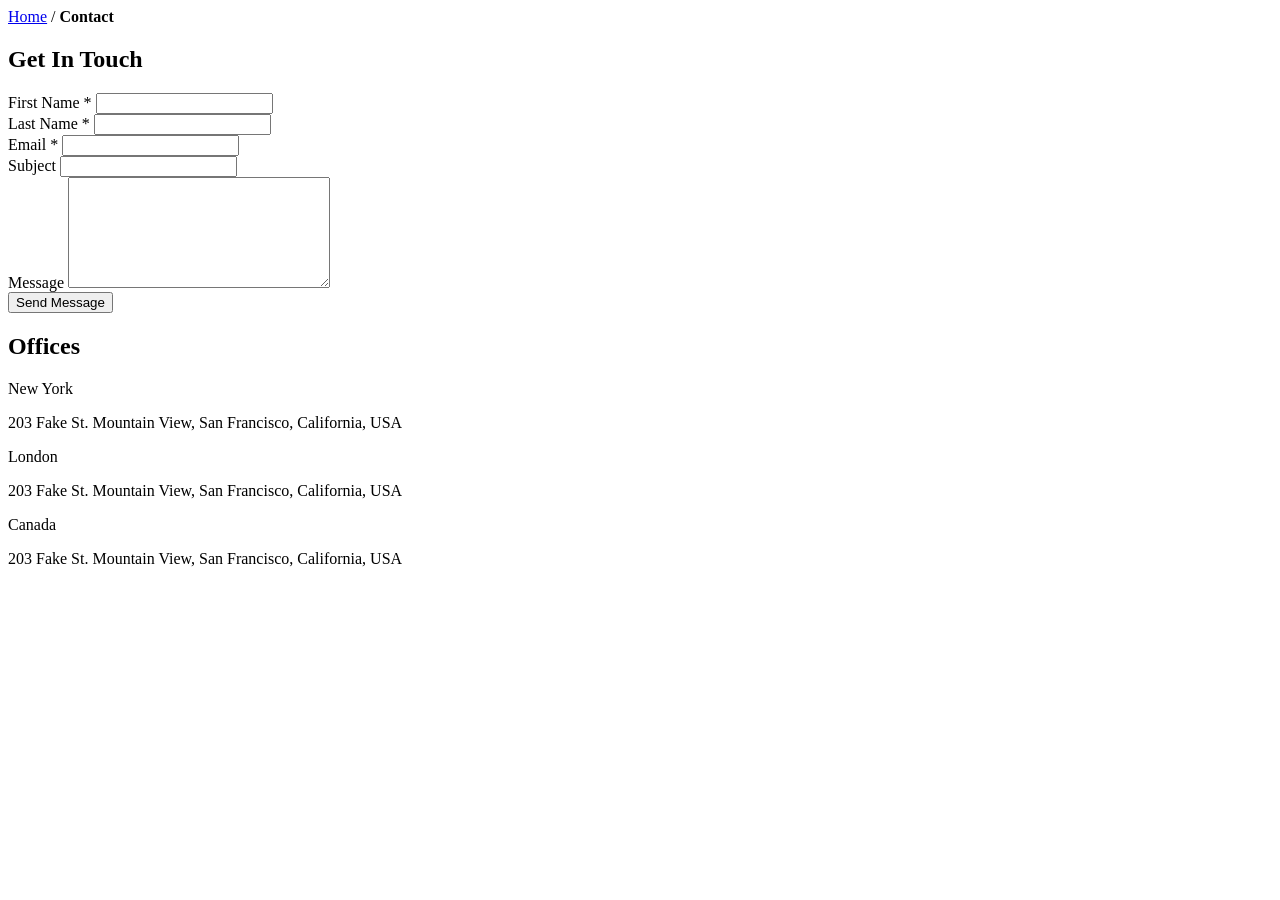
<file: cosmetic/src/main/webapp/WEB-INF/templates/contact.html>
<!DOCTYPE html>
<html lang="en">

<head>
  <title>Pharmative &mdash; Colorlib Template</title>
  <meta charset="utf-8">
  <meta name="viewport" content="width=device-width, initial-scale=1, shrink-to-fit=no">

  <link rel="stylesheet" th:href="@{fonts/icomoon/style.css}">

  <link rel="stylesheet" th:href="@{css/bootstrap.min.css}">
  <link rel="stylesheet" th:href="@{fonts/flaticon/font/flaticon.css}">
  <link rel="stylesheet" th:href="@{css/magnific-popup.css}">
  <link rel="stylesheet" th:href="@{css/jquery-ui.css}">
  <link rel="stylesheet" th:href="@{css/owl.carousel.min.css}">
  <link rel="stylesheet" th:href="@{css/owl.theme.default.min.css}">


  <link rel="stylesheet" th:href="@{css/aos.css}">

  <link rel="stylesheet" th:href="@{css/style.css}">

</head>

<body>

  <div class="site-wrap">

 		<!-- navbar引入 -->
		<div th:replace="navbar::html" ></div>

    <div class="bg-light py-3">
      <div class="container">
        <div class="row">
          <div class="col-md-12 mb-0">
            <a href="index.html">Home</a> <span class="mx-2 mb-0">/</span>
            <strong class="text-black">Contact</strong>
          </div>
        </div>
      </div>
    </div>

    <div class="site-section">
      <div class="container">
        <div class="row">
          <div class="col-md-12">
            <h2 class="h3 mb-5 text-black">Get In Touch</h2>
          </div>
          <div class="col-md-12">
    
            <form action="#" method="post">
    
              <div class="p-3 p-lg-5 border">
                <div class="form-group row">
                  <div class="col-md-6">
                    <label for="c_fname" class="text-black">First Name <span class="text-danger">*</span></label>
                    <input type="text" class="form-control" id="c_fname" name="c_fname">
                  </div>
                  <div class="col-md-6">
                    <label for="c_lname" class="text-black">Last Name <span class="text-danger">*</span></label>
                    <input type="text" class="form-control" id="c_lname" name="c_lname">
                  </div>
                </div>
                <div class="form-group row">
                  <div class="col-md-12">
                    <label for="c_email" class="text-black">Email <span class="text-danger">*</span></label>
                    <input type="email" class="form-control" id="c_email" name="c_email" placeholder="">
                  </div>
                </div>
                <div class="form-group row">
                  <div class="col-md-12">
                    <label for="c_subject" class="text-black">Subject </label>
                    <input type="text" class="form-control" id="c_subject" name="c_subject">
                  </div>
                </div>
    
                <div class="form-group row">
                  <div class="col-md-12">
                    <label for="c_message" class="text-black">Message </label>
                    <textarea name="c_message" id="c_message" cols="30" rows="7" class="form-control"></textarea>
                  </div>
                </div>
                <div class="form-group row">
                  <div class="col-lg-12">
                    <input type="submit" class="btn btn-primary btn-lg btn-block" value="Send Message">
                  </div>
                </div>
              </div>
            </form>
          </div>
          
        </div>
      </div>
    </div>



    <div class="site-section bg-light">
      <div class="container">
        <div class="row">
          <div class="col-12">
            <h2 class="text-black mb-4">Offices</h2>
          </div>
          <div class="col-lg-4">
            <div class="p-4 bg-white mb-3 rounded">
              <span class="d-block text-black h6 text-uppercase">New York</span>
              <p class="mb-0">203 Fake St. Mountain View, San Francisco, California, USA</p>
            </div>
          </div>
          <div class="col-lg-4">
            <div class="p-4 bg-white mb-3 rounded">
              <span class="d-block text-black h6 text-uppercase">London</span>
              <p class="mb-0">203 Fake St. Mountain View, San Francisco, California, USA</p>
            </div>
          </div>
          <div class="col-lg-4">
            <div class="p-4 bg-white mb-3 rounded">
              <span class="d-block text-black h6 text-uppercase">Canada</span>
              <p class="mb-0">203 Fake St. Mountain View, San Francisco, California, USA</p>
            </div>
          </div>
        </div>
      </div>
      
    </div>

 		<!-- navbar引入 -->
    <div th:replace="navbar::html" ></div>
    
  </div>

  <script th:src="@{js/jquery-3.3.1.min.js}"></script>
  <script th:src="@{s/jquery-ui.js}"></script>
  <script th:src="@{js/popper.min.js}"></script>
  <script th:src="@{js/bootstrap.min.js}"></script>
  <script th:src="@{js/owl.carousel.min.js}"></script>
  <script th:src="@{js/jquery.magnific-popup.min.js}"></script>
  <script th:src="@{js/aos.js}"></script>
  <script th:src="@{js/main.js}"></script>

</body>

</html>
</file>
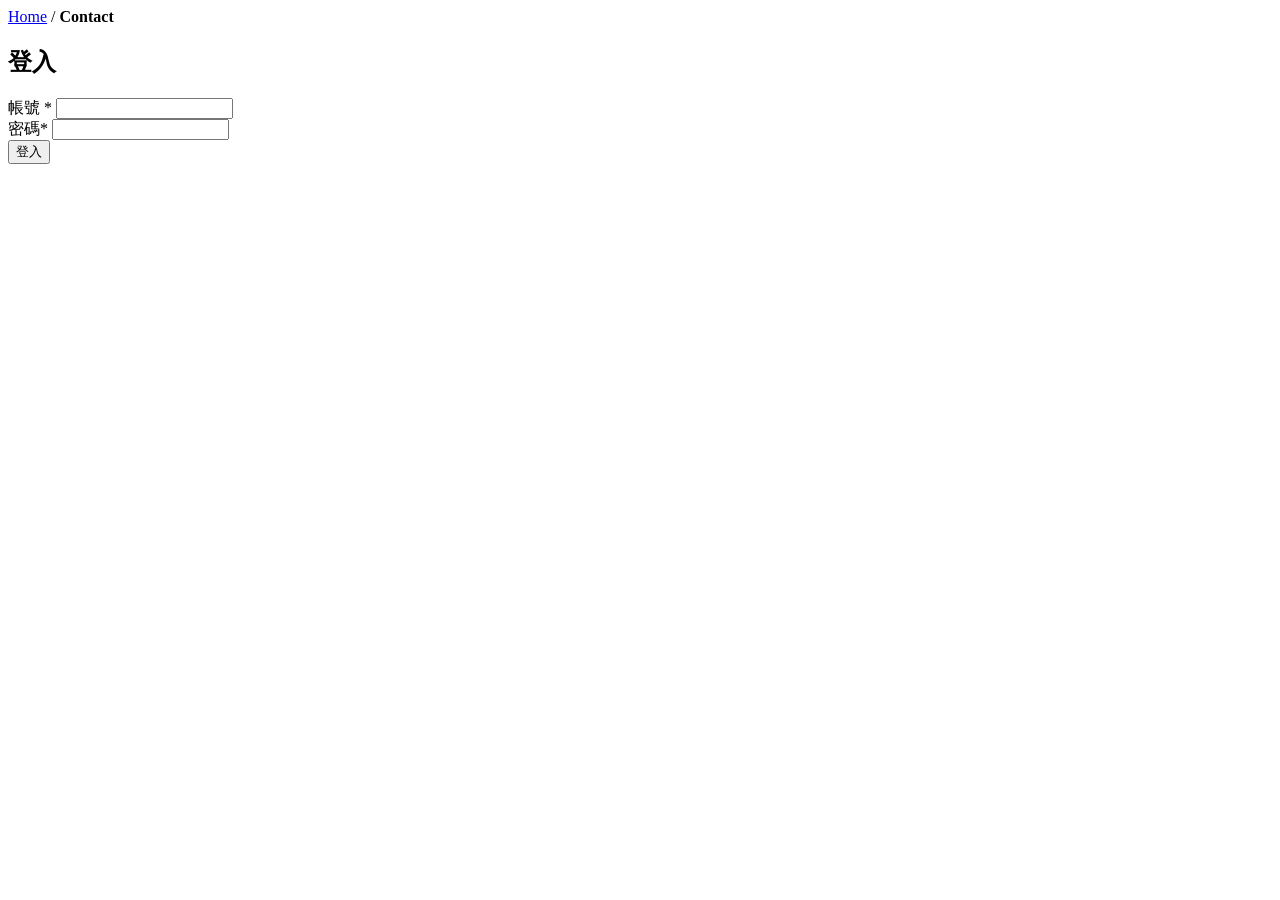
<file: cosmetic/src/main/webapp/WEB-INF/templates/login.html>
<!DOCTYPE html>
<html lang="en">

<head>
  <title>Pharmative &mdash; Colorlib Template</title>
  <meta charset="utf-8">
  <meta name="viewport" content="width=device-width, initial-scale=1, shrink-to-fit=no">

  <link rel="stylesheet" th:href="@{fonts/icomoon/style.css}">

  <link rel="stylesheet" th:href="@{css/bootstrap.min.css}">
  <link rel="stylesheet" th:href="@{fonts/flaticon/font/flaticon.css}">
  <link rel="stylesheet" th:href="@{css/magnific-popup.css}">
  <link rel="stylesheet" th:href="@{css/jquery-ui.css}">
  <link rel="stylesheet" th:href="@{css/owl.carousel.min.css}">
  <link rel="stylesheet" th:href="@{css/owl.theme.default.min.css}">


  <link rel="stylesheet" th:href="@{css/aos.css}">

  <link rel="stylesheet" th:href="@{css/style.css}">

</head>

<body>

  <div class="site-wrap">


    <!-- navbar引入 -->
    <div th:replace="navbar::html"></div>

    <div class="bg-light py-3">
      <div class="container">
        <div class="row">
          <div class="col-md-12 mb-0">
            <a href="index.html">Home</a> <span class="mx-2 mb-0">/</span>
            <strong class="text-black">Contact</strong>
          </div>
        </div>
      </div>
    </div>

    <div class="site-section">
      <div class="container">
        <div class="row">
          <div class="col-md-12">
            <h2 class="h3 mb-5 text-black">登入</h2>
          </div>

          <div class="col-md-12">

            <form th:action="@{/loginController}" method="get">

              <div class="p-3 p-lg-5 border">
                <div class="form-group row">

                  <div class="col-md-12">
                    <label for="c_subject" class="text-black">帳號 <span class="text-danger">*</span></label>
                    <input type="text" class="form-control" id="c_subject" name="userId" >
                  </div>
                  <div class="col-md-12">
                    <label for="c_subject" class="text-black">密碼<span class="text-danger">*</span></label>
                    <input type="text" class="form-control" id="c_password" name="password">
                  </div>

                </div>
                <div class="form-group row">
                  <div class="col-lg-12">
                    <input type="submit" class="btn btn-primary btn-lg btn-block" value="登入">
                  </div>
                </div>
              </div>
            </form>
          </div>

        </div>
      </div>
    </div>


    <!-- footer引入 -->
    <div th:replace="footer::html"></div>

  </div>

  <script th:src="@{js/jquery-3.3.1.min.js}"></script>
  <script th:src="@{s/jquery-ui.js}"></script>
  <script th:src="@{js/popper.min.js}"></script>
  <script th:src="@{js/bootstrap.min.js}"></script>
  <script th:src="@{js/owl.carousel.min.js}"></script>
  <script th:src="@{js/jquery.magnific-popup.min.js}"></script>
  <script th:src="@{js/aos.js}"></script>
  <script th:src="@{js/main.js}"></script>

</body>

</html>
</file>
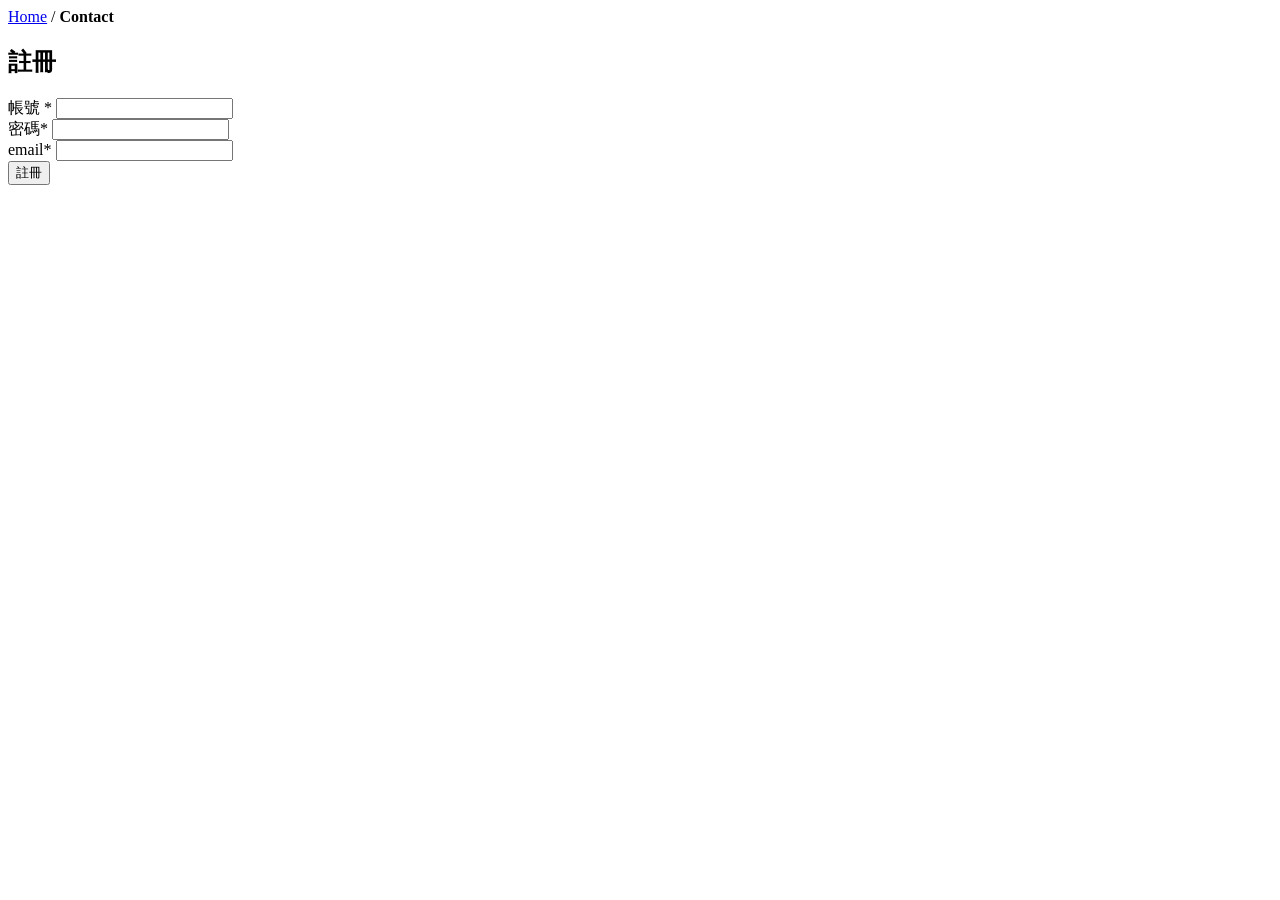
<file: cosmetic/src/main/webapp/WEB-INF/templates/registration.html>
<!DOCTYPE html>
<html lang="en">

<head>
  <title>Pharmative &mdash; Colorlib Template</title>
  <meta charset="utf-8">
  <meta name="viewport" content="width=device-width, initial-scale=1, shrink-to-fit=no">

  <link rel="stylesheet" th:href="@{fonts/icomoon/style.css}">

  <link rel="stylesheet" th:href="@{css/bootstrap.min.css}">
  <link rel="stylesheet" th:href="@{fonts/flaticon/font/flaticon.css}">
  <link rel="stylesheet" th:href="@{css/magnific-popup.css}">
  <link rel="stylesheet" th:href="@{css/jquery-ui.css}">
  <link rel="stylesheet" th:href="@{css/owl.carousel.min.css}">
  <link rel="stylesheet" th:href="@{css/owl.theme.default.min.css}">


  <link rel="stylesheet" th:href="@{css/aos.css}">

  <link rel="stylesheet" th:href="@{css/style.css}">

</head>

<body>

  <div class="site-wrap">


    <!-- navbar引入 -->
    <div th:replace="navbar::html"></div>

    <div class="bg-light py-3">
      <div class="container">
        <div class="row">
          <div class="col-md-12 mb-0">
            <a href="index.html">Home</a> <span class="mx-2 mb-0">/</span>
            <strong class="text-black">Contact</strong>
          </div>
        </div>
      </div>
    </div>

    <div class="site-section">
      <div class="container">
        <div class="row">
          <div class="col-md-12">
            <h2 class="h3 mb-5 text-black">註冊</h2>
          </div>

          <div class="col-md-12">

            <form th:action="@{/registration}" method="post">

              <div class="p-3 p-lg-5 border">
                <div class="form-group row">

                  <div class="col-md-12">
                    <label for="c_subject" class="text-black">帳號 <span class="text-danger">*</span></label>
                    <input type="text" class="form-control" id="c_subject" name="userId" >
                  </div>
                  <div class="col-md-12">
                    <label for="c_subject" class="text-black">密碼<span class="text-danger">*</span></label>
                    <input type="text" class="form-control" id="c_password" name="password">
                  </div>
                  <div class="col-md-12">
                    <label for="c_subject" class="text-black">email<span class="text-danger">*</span></label>
                    <input type="text" class="form-control" id="c_password" name="email">
                  </div>
                </div>
                <div class="form-group row">
                  <div class="col-lg-12">
                    <input type="submit" class="btn btn-primary btn-lg btn-block" value="註冊">
                  </div>
                </div>
              </div>
            </form>
          </div>

        </div>
      </div>
    </div>


    <!-- footer引入 -->
    <div th:replace="footer::html"></div>

  </div>

  <script th:src="@{js/jquery-3.3.1.min.js}"></script>
  <script th:src="@{s/jquery-ui.js}"></script>
  <script th:src="@{js/popper.min.js}"></script>
  <script th:src="@{js/bootstrap.min.js}"></script>
  <script th:src="@{js/owl.carousel.min.js}"></script>
  <script th:src="@{js/jquery.magnific-popup.min.js}"></script>
  <script th:src="@{js/aos.js}"></script>
  <script th:src="@{js/main.js}"></script>

</body>

</html>
</file>
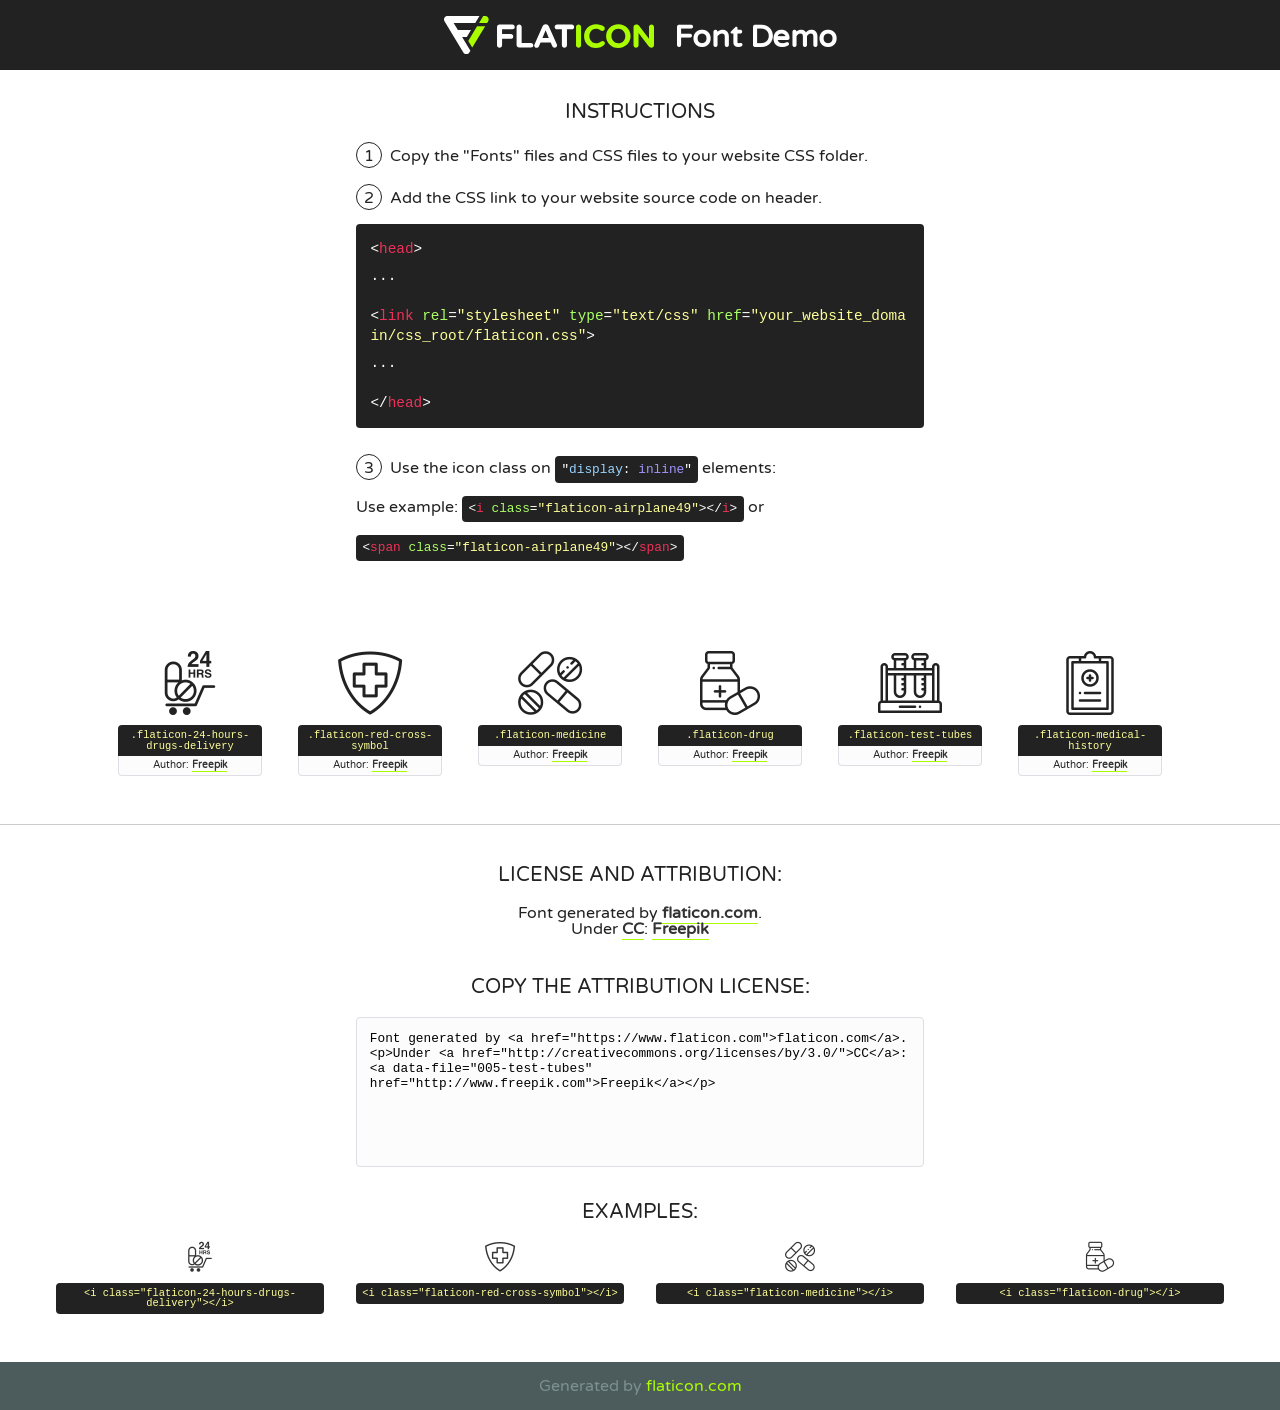
<file: cosmetic/src/main/webapp/WEB-INF/static/fonts/flaticon/font/flaticon.html>
<!DOCTYPE html>
<!--
  Flaticon icon font: Flaticon
  Creation date: 18/06/2020 09:11
-->
<html>
<!DOCTYPE html>
<html>

<head>
    <title>Flaticon WebFont</title>
    <link href="http://fonts.googleapis.com/css?family=Varela+Round" rel="stylesheet" type="text/css" />
    <link rel="stylesheet" type="text/css" href="flaticon.css">
    <meta charset="UTF-8">
    <style>
    html, body, div, span, applet, object, iframe,
    h1, h2, h3, h4, h5, h6, p, blockquote, pre,
    a, abbr, acronym, address, big, cite, code,
    del, dfn, em, img, ins, kbd, q, s, samp,
    small, strike, strong, sub, sup, tt, var,
    b, u, i, center,
    dl, dt, dd, ol, ul, li,
    fieldset, form, label, legend,
    table, caption, tbody, tfoot, thead, tr, th, td,
    article, aside, canvas, details, embed, 
    figure, figcaption, footer, header, hgroup, 
    menu, nav, output, ruby, section, summary,
    time, mark, audio, video {
        margin: 0;
        padding: 0;
        border: 0;
        font-size: 100%;
        font: inherit;
        vertical-align: baseline;
    }
    /* HTML5 display-role reset for older browsers */
    article, aside, details, figcaption, figure, 
    footer, header, hgroup, menu, nav, section {
        display: block;
    }
    body {
        line-height: 1;
    }
    ol, ul {
        list-style: none;
    }
    blockquote, q {
        quotes: none;
    }
    blockquote:before, blockquote:after,
    q:before, q:after {
        content: '';
        content: none;
    }
    table {
        border-collapse: collapse;
        border-spacing: 0;
    }
    body {
        font-family: 'Varela Round', Helvetica, Arial, sans-serif;
        font-size: 16px;
        color: #222;
    }
    a {
        color: #333;
        border-bottom: 1px solid #a9fd00;
        font-weight: bold;
        text-decoration: none;
    }
    * {
        -moz-box-sizing: border-box;
        -webkit-box-sizing: border-box;
        box-sizing: border-box;
        margin: 0;
        padding: 0;
    }
    [class^="flaticon-"]:before, [class*=" flaticon-"]:before, [class^="flaticon-"]:after, [class*=" flaticon-"]:after {
        font-family: Flaticon;
        font-size: 30px;
        font-style: normal;
        margin-left: 20px;
        color: #333;
    }
    .wrapper {
        max-width: 600px;
        margin: auto;
        padding: 0 1em;
    }
    .title {
        font-size: 1.25em;
        text-align: center;
        margin-bottom: 1em;
        text-transform: uppercase;
    }
    header {
        text-align: center;
        background-color: #222;
        color: #fff;
        padding: 1em;
    }
    header .logo {
        width: 210px;
        height: 38px;
        display: inline-block;
        vertical-align: middle;
        margin-right: 1em;
        border: none;
    }
    header strong {
        font-size: 1.95em;
        font-weight: bold;
        vertical-align: middle;
        margin-top: 5px;
        display: inline-block;
    }
    .demo {
        margin: 2em auto;
        line-height: 1.25em;
    }
    .demo ul li {
        margin-bottom: 1em;
    }
    .demo ul li .num {
        color: #222;
        border-radius: 20px;
        display: inline-block;
        width: 26px;
        padding: 3px;
        height: 26px;
        text-align: center;
        margin-right: 0.5em;
        border: 1px solid #222;
    }
    .demo ul li code {
        background-color: #222;
        border-radius: 4px;
        padding: 0.25em 0.5em;
        display: inline-block;
        color: #fff;
        font-family: Consolas,Monaco,Lucida Console,Liberation Mono,DejaVu Sans Mono,Bitstream Vera Sans Mono,Courier New, monospace;
        font-weight: lighter;
        margin-top: 1em;
        font-size: 0.8em;
        word-break: break-all;
    }
    .demo ul li code.big {
        padding: 1em;
        font-size: 0.9em;
    }
    .demo ul li code .red {
        color: #EF3159;
    }
    .demo ul li code .green {
        color: #ACFF65;
    }
    .demo ul li code .yellow {
        color: #FFFF99;
    }
    .demo ul li code .blue {
        color: #99D3FF;
    }
    .demo ul li code .purple {
        color: #A295FF;
    }
    .demo ul li code .dots {
        margin-top: 0.5em;
        display: block;
    }
    #glyphs {
        border-bottom: 1px solid #ccc;
        padding: 2em 0;
        text-align: center;
    }
    .glyph {
        display: inline-block;
        width: 9em;
        margin: 1em;
        text-align: center;
        vertical-align: top;
        background: #FFF;
    }
    .glyph .glyph-icon {
        padding: 10px;
        display: block;
        font-family:"Flaticon";
        font-size: 64px;
        line-height: 1;
    }
    .glyph .glyph-icon:before {
        font-size: 64px;
        color: #222;
        margin-left: 0;
    }
    .class-name {
        font-size: 0.65em;
        background-color: #222;
        color: #fff;
        border-radius: 4px 4px 0 0;
        padding: 0.5em;
        color: #FFFF99;
        font-family: Consolas,Monaco,Lucida Console,Liberation Mono,DejaVu Sans Mono,Bitstream Vera Sans Mono,Courier New, monospace;
    }
    .author-name {
        font-size: 0.6em;
        background-color: #fcfcfd;
        border: 1px solid #DEDEE4;
        border-top: 0;
        border-radius: 0 0 4px 4px;
        padding: 0.5em;
    }
    .class-name:last-child {
        font-size: 10px;
        color:#888;
    }
    .class-name:last-child a {
        font-size: 10px;
        color:#555;
    }
    .class-name:last-child a:hover {
        color:#a9fd00;
    }
    .glyph > input {
        display: block;
        width: 100px;
        margin: 5px auto;
        text-align: center;
        font-size: 12px;
        cursor: text;
    }
    .glyph > input.icon-input {
        font-family:"Flaticon";
        font-size: 16px;
        margin-bottom: 10px;
    }
    .attribution .title {
        margin-top: 2em;
    }
    .attribution textarea {
        background-color: #fcfcfd;
        padding: 1em;
        border: none;
        box-shadow: none;
        border: 1px solid #DEDEE4;
        border-radius: 4px;
        resize: none;
        width: 100%;
        height: 150px;
        font-size: 0.8em;
        font-family: Consolas,Monaco,Lucida Console,Liberation Mono,DejaVu Sans Mono,Bitstream Vera Sans Mono,Courier New, monospace;
        -webkit-appearance: none;
    }
    .iconsuse {
        margin: 2em auto;
        text-align: center;
        max-width: 1200px;
    }
    .iconsuse:after {
        content: '';
        display: table;
        clear: both;
    }
    .iconsuse .image {
        float: left;
        width: 25%;
        padding: 0 1em;
    }
    .iconsuse .image p {
        margin-bottom: 1em;
    }
    .iconsuse .image span {
        display: block;
        font-size: 0.65em;
        background-color: #222;
        color: #fff;
        border-radius: 4px;
        padding: 0.5em;
        color: #FFFF99;
        margin-top: 1em;
        font-family: Consolas,Monaco,Lucida Console,Liberation Mono,DejaVu Sans Mono,Bitstream Vera Sans Mono,Courier New, monospace;
    }
    #footer {
        text-align: center;
        background-color: #4C5B5C;
        color: #7c9192;
        padding: 1em;
    }
    #footer a {
        border: none;
        color: #a9fd00;
        font-weight: normal;
    }
    @media (max-width: 960px) {
        .iconsuse .image {
            width: 50%;
        }
    }
    @media (max-width: 560px) {
        .iconsuse .image {
            width: 100%;
        }
    }
    </style>
</head>

<body class="characters-off">

    <header>
        <a href="https://www.flaticon.com" target="_blank" class="logo">
            <svg version="1.1" xmlns="http://www.w3.org/2000/svg" xmlns:xlink="http://www.w3.org/1999/xlink" xmlns:a="http://ns.adobe.com/AdobeSVGViewerExtensions/3.0/" viewBox="0 0 560.875 102.036" enable-background="new 0 0 560.875 102.036" xml:space="preserve">
                <defs>
                </defs>
                <g>
                    <g class="letters">
                        <path fill="#ffffff" d="M141.596,29.675c0-3.777,2.985-6.767,6.764-6.767h34.438c3.426,0,6.15,2.728,6.15,6.15
                        c0,3.43-2.724,6.149-6.15,6.149h-27.674v13.091h23.719c3.429,0,6.151,2.724,6.151,6.15c0,3.43-2.723,6.149-6.151,6.149h-23.719
                        v17.574c0,3.773-2.986,6.761-6.764,6.761c-3.779,0-6.764-2.989-6.764-6.761V29.675z"></path>
                        <path fill="#ffffff" d="M193.844,29.149c0-3.781,2.985-6.767,6.764-6.767c3.776,0,6.763,2.985,6.763,6.767v42.957h25.039
                        c3.426,0,6.149,2.726,6.149,6.153c0,3.425-2.723,6.15-6.149,6.15h-31.802c-3.779,0-6.764-2.986-6.764-6.768V29.149z"></path>
                        <path fill="#ffffff" d="M241.891,75.71l21.438-48.407c1.492-3.341,4.215-5.357,7.906-5.357h0.792
                        c3.686,0,6.323,2.017,7.815,5.357l21.439,48.407c0.436,0.967,0.701,1.845,0.701,2.723c0,3.602-2.809,6.501-6.414,6.501
                        c-3.161,0-5.269-1.845-6.499-4.655l-4.132-9.661h-27.059l-4.301,10.102c-1.144,2.631-3.426,4.214-6.237,4.214
                        c-3.517,0-6.24-2.81-6.24-6.325C241.1,77.64,241.451,76.677,241.891,75.71z M279.932,58.666l-8.521-20.297l-8.526,20.297H279.932
                        z"></path>
                        <path fill="#ffffff" d="M314.864,35.387H301.86c-3.429,0-6.239-2.813-6.239-6.238c0-3.429,2.811-6.24,6.239-6.24h39.533
                        c3.426,0,6.237,2.811,6.237,6.24c0,3.425-2.811,6.238-6.237,6.238h-13.001v42.785c0,3.773-2.99,6.761-6.764,6.761
                        c-3.779,0-6.764-2.989-6.764-6.761V35.387z"></path>
                        <path fill="#A9FD00" d="M352.615,29.149c0-3.781,2.985-6.767,6.767-6.767c3.774,0,6.761,2.985,6.761,6.767v49.024
                        c0,3.773-2.987,6.761-6.761,6.761c-3.781,0-6.767-2.989-6.767-6.761V29.149z"></path>
                        <path fill="#A9FD00" d="M374.132,53.836v-0.179c0-17.481,13.178-31.801,32.065-31.801c9.22,0,15.459,2.458,20.557,6.238
                        c1.402,1.054,2.637,2.985,2.637,5.357c0,3.692-2.985,6.59-6.681,6.59c-1.845,0-3.071-0.702-4.044-1.319
                        c-3.776-2.813-7.729-4.393-12.562-4.393c-10.364,0-17.831,8.611-17.831,19.154v0.173c0,10.542,7.291,19.329,17.831,19.329
                        c5.715,0,9.492-1.756,13.359-4.834c1.049-0.874,2.458-1.491,4.039-1.491c3.429,0,6.325,2.813,6.325,6.236
                        c0,2.106-1.056,3.78-2.282,4.834c-5.539,4.834-12.036,7.733-21.878,7.733C387.572,85.464,374.132,71.493,374.132,53.836z"></path>
                        <path fill="#A9FD00" d="M433.009,53.836v-0.179c0-17.481,13.79-31.801,32.766-31.801c18.981,0,32.592,14.143,32.592,31.628v0.173
                        c0,17.483-13.785,31.807-32.769,31.807C446.625,85.464,433.009,71.32,433.009,53.836z M484.224,53.836v-0.179
                        c0-10.539-7.725-19.326-18.626-19.326c-10.893,0-18.449,8.611-18.449,19.154v0.173c0,10.542,7.73,19.329,18.626,19.329
                        C476.676,72.986,484.224,64.378,484.224,53.836z"></path>
                        <path fill="#A9FD00" d="M506.233,29.321c0-3.774,2.99-6.763,6.767-6.763h1.401c3.252,0,5.183,1.583,7.029,3.953l26.093,34.265
                        V29.059c0-3.692,2.99-6.677,6.681-6.677c3.683,0,6.671,2.985,6.671,6.677v48.934c0,3.78-2.987,6.765-6.764,6.765h-0.436
                        c-3.257,0-5.188-1.581-7.034-3.953l-27.056-35.492v32.944c0,3.687-2.985,6.676-6.678,6.676c-3.683,0-6.673-2.989-6.673-6.676
                        V29.321z"></path>
                    </g>
                    <g class="insignia">
                        <path fill="#ffffff" d="M48.372,56.137h12.517l11.156-18.537H37.186L25.688,18.539h57.825L94.668,0H9.271
                        C5.925,0,2.842,1.801,1.198,4.716c-1.644,2.907-1.593,6.482,0.134,9.343l50.38,83.501c1.678,2.781,4.689,4.476,7.938,4.476
                        c3.246,0,6.257-1.695,7.935-4.476l2.898-4.804L48.372,56.137z"></path>
                        <g class="i">
                            <path fill="#A9FD00" d="M93.575,18.539h0.031v0.004l21.652,0.004l2.705-4.488c1.727-2.861,1.778-6.436,0.133-9.343
                            C116.454,1.801,113.371,0,110.026,0h-5.294L93.575,18.539z"></path>
                            <polygon fill="#A9FD00" points="88.291,27.356 64.725,66.486 75.519,84.404 109.942,27.356"></polygon>
                        </g>
                    </g>
                </g>
            </svg>
        </a>
        <strong>Font Demo</strong>
    </header>


    <section class="demo wrapper">

        <p class="title">Instructions</p>

        <ul>
            <li>
                <span class="num">1</span>Copy the "Fonts" files and CSS files to your website CSS folder.
            </li>
            <li>
                <span class="num">2</span>Add the CSS link to your website source code on header.
                <code class="big">
                    &lt;<span class="red">head</span>&gt;
                    <br/><span class="dots">...</span>
                    <br/>&lt;<span class="red">link</span> <span class="green">rel</span>=<span class="yellow">"stylesheet"</span> <span class="green">type</span>=<span class="yellow">"text/css"</span> <span class="green">href</span>=<span class="yellow">"your_website_domain/css_root/flaticon.css"</span>&gt;
                    <br/><span class="dots">...</span>
                    <br/>&lt;/<span class="red">head</span>&gt;
                </code>
            </li>

            <li>
                <p>
                    <span class="num">3</span>Use the icon class on <code>"<span class="blue">display</span>:<span class="purple"> inline</span>"</code> elements:
                    <br />
                    Use example: <code>&lt;<span class="red">i</span> <span class="green">class</span>=<span class="yellow">&quot;flaticon-airplane49&quot;</span>&gt;&lt;/<span class="red">i</span>&gt;</code> or <code>&lt;<span class="red">span</span> <span class="green">class</span>=<span class="yellow">&quot;flaticon-airplane49&quot;</span>&gt;&lt;/<span class="red">span</span>&gt;</code>
            </li>
        </ul>

    </section>




   <section id="glyphs">          
    
      
        <div class="glyph"><div class="glyph-icon flaticon-24-hours-drugs-delivery"></div>
            <div class="class-name">.flaticon-24-hours-drugs-delivery</div>
            <div class="author-name">Author: <a data-file="001-24-hours-drugs-delivery" href="http://www.freepik.com">Freepik</a> </div> 
        </div>        
        
        <div class="glyph"><div class="glyph-icon flaticon-red-cross-symbol"></div>
            <div class="class-name">.flaticon-red-cross-symbol</div>
            <div class="author-name">Author: <a data-file="002-red-cross-symbol" href="http://www.freepik.com">Freepik</a> </div> 
        </div>        
        
        <div class="glyph"><div class="glyph-icon flaticon-medicine"></div>
            <div class="class-name">.flaticon-medicine</div>
            <div class="author-name">Author: <a data-file="003-medicine" href="http://www.freepik.com">Freepik</a> </div> 
        </div>        
        
        <div class="glyph"><div class="glyph-icon flaticon-drug"></div>
            <div class="class-name">.flaticon-drug</div>
            <div class="author-name">Author: <a data-file="004-drug" href="http://www.freepik.com">Freepik</a> </div> 
        </div>        
        
        <div class="glyph"><div class="glyph-icon flaticon-test-tubes"></div>
            <div class="class-name">.flaticon-test-tubes</div>
            <div class="author-name">Author: <a data-file="005-test-tubes" href="http://www.freepik.com">Freepik</a> </div> 
        </div>        
        
        <div class="glyph"><div class="glyph-icon flaticon-medical-history"></div>
            <div class="class-name">.flaticon-medical-history</div>
            <div class="author-name">Author: <a data-file="006-medical-history" href="http://www.freepik.com">Freepik</a> </div> 
        </div>        
        

    </section>



    <section class="attribution wrapper"   style="text-align:center;">

      <div class="title">License and attribution:</div><div class="attrDiv">Font generated by <a href="https://www.flaticon.com">flaticon.com</a>. <div><p>Under <a href="http://creativecommons.org/licenses/by/3.0/">CC</a>: <a data-file="005-test-tubes" href="http://www.freepik.com">Freepik</a></p>  </div>
      </div>
      <div class="title">Copy the Attribution License:</div>

    <textarea onclick="this.focus();this.select();">Font generated by &lt;a href=&quot;https://www.flaticon.com&quot;&gt;flaticon.com&lt;/a&gt;. <p>Under <a href="http://creativecommons.org/licenses/by/3.0/">CC</a>: <a data-file="005-test-tubes" href="http://www.freepik.com">Freepik</a></p>  
     </textarea>

    </section>

    <section class="iconsuse">

          <div class="title">Examples:</div>            
             
            <div class="image">
                <p>
                    <i class="glyph-icon flaticon-24-hours-drugs-delivery"></i> 
                    <span>&lt;i class=&quot;flaticon-24-hours-drugs-delivery&quot;&gt;&lt;/i&gt;</span>
                </p>
            </div>
            
            <div class="image">
                <p>
                    <i class="glyph-icon flaticon-red-cross-symbol"></i> 
                    <span>&lt;i class=&quot;flaticon-red-cross-symbol&quot;&gt;&lt;/i&gt;</span>
                </p>
            </div>
            
            <div class="image">
                <p>
                    <i class="glyph-icon flaticon-medicine"></i> 
                    <span>&lt;i class=&quot;flaticon-medicine&quot;&gt;&lt;/i&gt;</span>
                </p>
            </div>
            
            <div class="image">
                <p>
                    <i class="glyph-icon flaticon-drug"></i> 
                    <span>&lt;i class=&quot;flaticon-drug&quot;&gt;&lt;/i&gt;</span>
                </p>
            </div>
                       
        </div>
                            
    </section>

<div id="footer">
    <div>Generated by <a href="https://www.flaticon.com">flaticon.com</a>
    </div>
</div>



</body>
</html>
</file>
<file: cosmetic/src/main/webapp/WEB-INF/static/fonts/flaticon/font/flaticon.css>
/*
  	Flaticon icon font: Flaticon
  	Creation date: 18/06/2020 09:11
  	*/

@font-face {
  font-family: "Flaticon";
  src: url("./Flaticon.eot");
  src: url("./Flaticon.eot?#iefix") format("embedded-opentype"),
       url("./Flaticon.woff2") format("woff2"),
       url("./Flaticon.woff") format("woff"),
       url("./Flaticon.ttf") format("truetype"),
       url("./Flaticon.svg#Flaticon") format("svg");
  font-weight: normal;
  font-style: normal;
}

@media screen and (-webkit-min-device-pixel-ratio:0) {
  @font-face {
    font-family: "Flaticon";
    src: url("./Flaticon.svg#Flaticon") format("svg");
  }
}

[class^="flaticon-"]:before, [class*=" flaticon-"]:before,
[class^="flaticon-"]:after, [class*=" flaticon-"]:after {   
  font-family: Flaticon;
        /* Better Font Rendering =========== */
  -webkit-font-smoothing: antialiased;
  -moz-osx-font-smoothing: grayscale;
}

.flaticon-24-hours-drugs-delivery:before { content: "\f100"; }
.flaticon-red-cross-symbol:before { content: "\f101"; }
.flaticon-medicine:before { content: "\f102"; }
.flaticon-drug:before { content: "\f103"; }
.flaticon-test-tubes:before { content: "\f104"; }
.flaticon-medical-history:before { content: "\f105"; }
</file>
